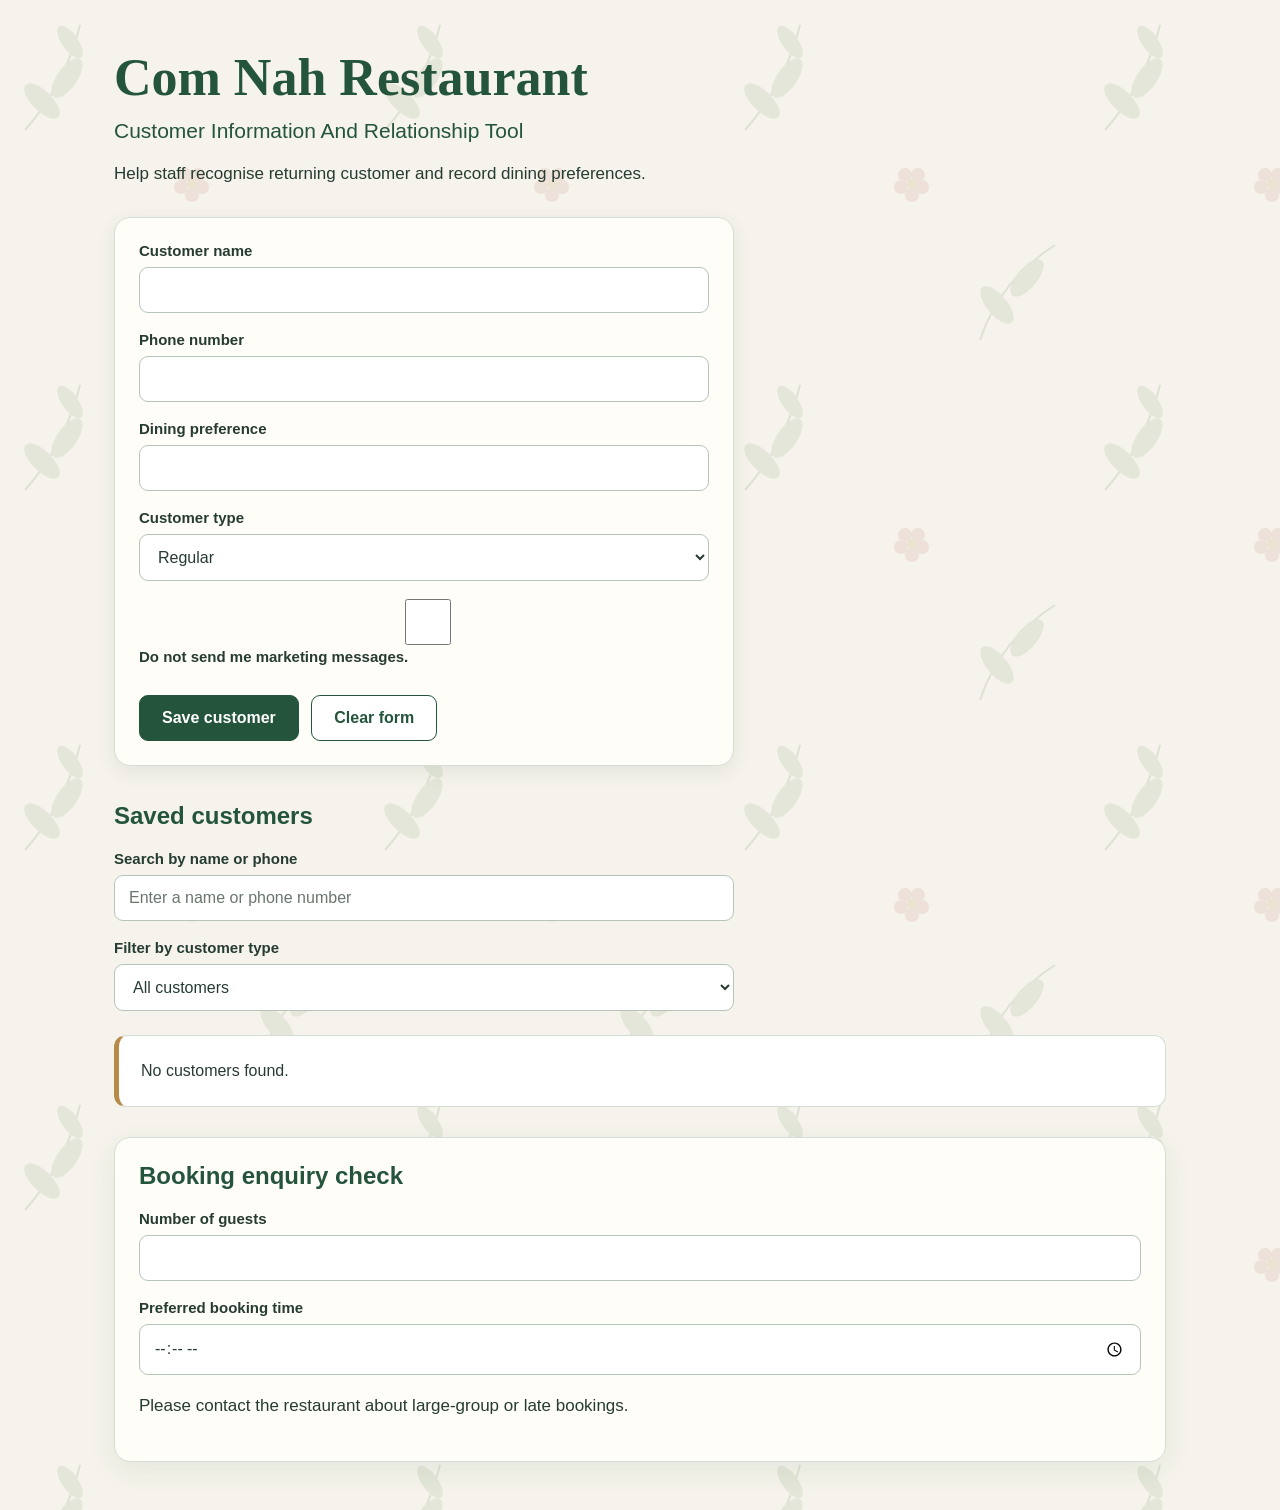
<file: index.html>
<!DOCTYPE html>
<html lang="en">
<head>
    <meta charset="UTF-8">
    <meta name="viewport" content="width=device-width, initial-scale=1.0">
    <title>Com Nah Customer Tool</title>
    <link rel="stylesheet" href="style.css">
</head>
<body>
    <h1>Com Nah Restaurant</h1>
    <h2>Customer Information And Relationship Tool</h2>
    <p>Help staff recognise returning customer and record dining preferences.</p>
<form>
    <label for="customer-name">Customer name</label>
    <input type="text" id="customer-name" name="customerName">
    <label for="customer-phone">Phone number</label>
    <input type="tel" id="customer-phone" name="customerPhone">
    <label for="customer-preference">Dining preference</label>
    <input type="text" id="customer-preference" name="customerPreference">
    <label for="customer-type">Customer type</label>
    <select id="customer-type" name="customerType">
        <option value="Regular">Regular</option>
        <option value="VIP">VIP</option>
    </select>
    
    <label class="consent-option">
    <input type="checkbox" id="marketing-opt-out">
    Do not send me marketing messages.
    </label>
    <button type="button" id="save-customer">Save customer</button>
    <button type="reset">Clear form</button>
</form>
<h2>Saved customers</h2>
<label for="customer-search">Search by name or phone</label>
<input type="search" id="customer-search"
       placeholder="Enter a name or phone number">
       <label for="customer-type-filter">Filter by customer type</label>
<select id="customer-type-filter">
    <option value="All">All customers</option>
    <option value="VIP">VIP</option>
    <option value"Regular">Regular</option>
    <option value="Unclassified">Unclassified</option>
</select>
<ul id="customer-list"></ul>
<section>
    <h2>Booking enquiry check</h2>

    <label for="booking-guests">Number of guests</label>
    <input type="number" id="booking-guests" min="1" step="1">

    <label for="booking-time">Preferred booking time</label>
    <input type="time" id="booking-time">

    <p id="booking-notice" role="status">
        Please contact the restaurant about large-group or late bookings.
    </p>
</section>
<script src="script.js"></script>
</body>
</html>
</file>
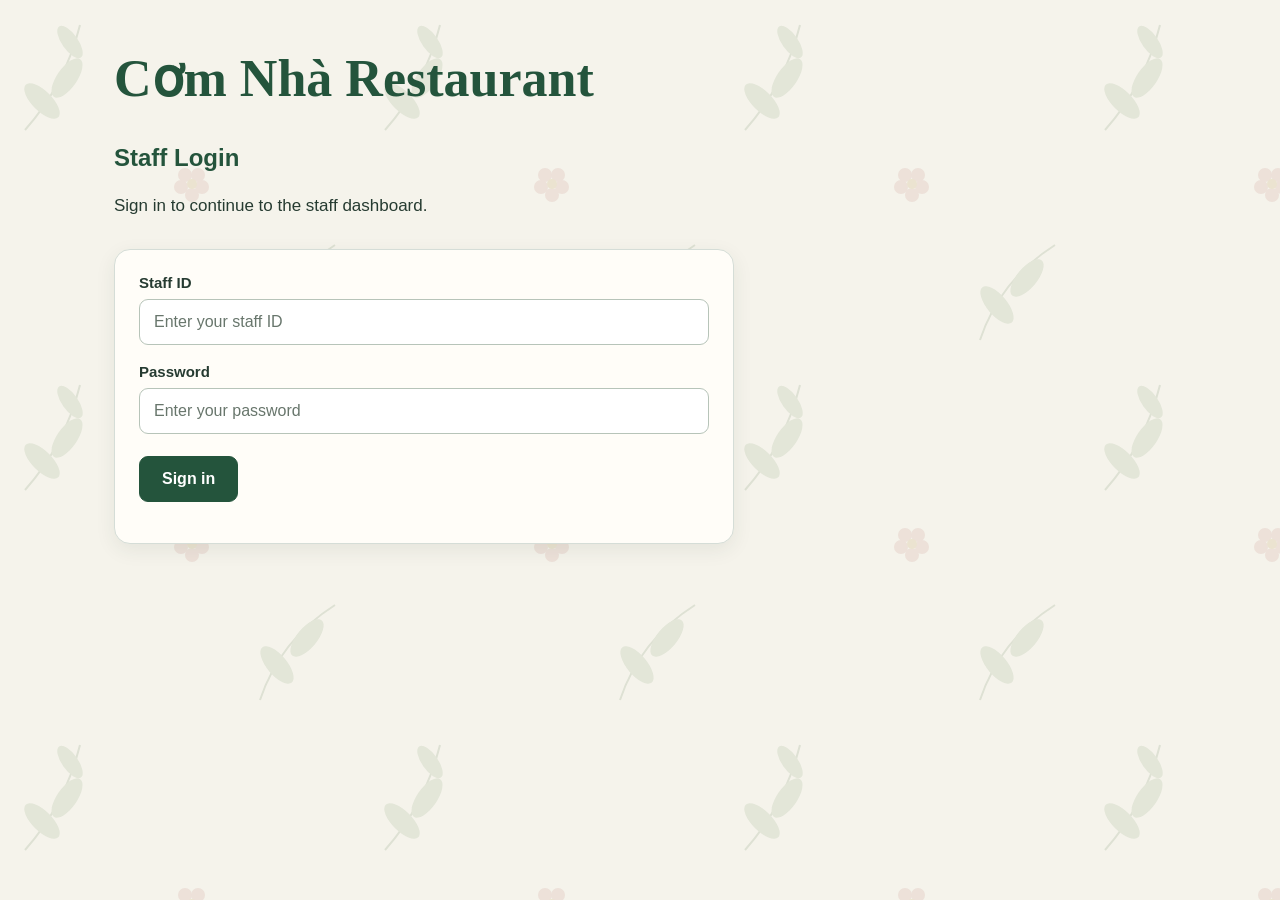
<file: staff-login.html>
<!DOCTYPE html>
<html lang="en">
<head>
    <meta charset="UTF-8">
    <meta name="viewport" content="width=device-width, initial-scale=1.0">
    <title>Cơm Nhà | Staff Login</title>
    <link rel="stylesheet" href="style.css">
</head>
<body>
    <main>
        <h1>Cơm Nhà Restaurant</h1>
        <h2>Staff Login</h2>
        <p>Sign in to continue to the staff dashboard.</p>

        <form id="staff-login-form">
            <label for="staff-id">Staff ID</label>
            <input
                type="text"
                id="staff-id"
                inputmode="numeric"
                autocomplete="username"
                placeholder="Enter your staff ID"
                required
            >

            <label for="staff-password">Password</label>
            <input
                type="password"
                id="staff-password"
                autocomplete="current-password"
                placeholder="Enter your password"
                required
            >

            <button type="submit">Sign in</button>

            <p id="login-message" role="alert"></p>
        </form>
    </main>

    <script>
        // Demonstration only: these details are visible in browser code.
        const staffMembers = {
            "9001": "Sajid",
            "9002": "Nav",
            "9003": "Himanshu",
            "9004": "Easin",
            "9005": "Akshat"
        };

        // Replace this with the normal Airtable dashboard URL.
        const dashboardUrl = "https://airtable.com/appjAmiS2pFulgXQO/pag5YdsKnGUdGKH57";

        const loginForm = document.getElementById("staff-login-form");
        const loginMessage = document.getElementById("login-message");

        loginForm.addEventListener("submit", function (event) {
            event.preventDefault();

            const staffId =
                document.getElementById("staff-id").value.trim();

            const password =
                document.getElementById("staff-password").value;

            const validStaff =
                Object.prototype.hasOwnProperty.call(staffMembers, staffId);

            if (!validStaff || password !== "comnha123") {
                loginMessage.textContent =
                    "Staff ID or password is incorrect. Please try again.";
                return;
            }

            if (dashboardUrl === "") {
                loginMessage.textContent =
                    "Login details accepted. The dashboard link still needs to be added.";
                return;
            }

            window.location.assign(dashboardUrl);
        });
    </script>
</body>
</html>
</file>
<file: style.css>
* {
    box-sizing: border-box;
}

body {
    font-family: Arial, sans-serif;
    background:
        radial-gradient(circle at top right, #dce8d8, transparent 45%),
        linear-gradient(135deg, #faf7ef, #eee9db);
    color: #263b31;
    max-width: 1100px;
    margin: 0 auto;
    padding: 48px 24px;
    min-height: 100vh;
}

h1 {
    color: #24543c;
    font-family: Georgia, serif;
    font-size: clamp(34px, 6vw, 52px);
    margin: 0 0 12px;
}

h2 {
    color: #24543c;
    font-size: 24px;
    margin-top: 36px;
}

body > h2:first-of-type {
    margin-top: 0;
    font-size: 21px;
    font-weight: normal;
}

p {
    font-size: 17px;
    line-height: 1.7;
}

form,
section {
    background: #ffffff;
    border: 1px solid #dce3d9;
    border-radius: 18px;
    padding: 28px;
    margin-top: 28px;
    box-shadow: 0 8px 28px rgba(36, 84, 60, 0.08);
}

form {
    max-width: 620px;
    border-top: 5px solid #b68b47;
}

section h2 {
    margin-top: 0;
}

label {
    display: block;
    font-size: 15px;
    font-weight: bold;
    margin-top: 18px;
    margin-bottom: 8px;
}

form label:first-child {
    margin-top: 0;
}

input,
select {
    display: block;
    width: 100%;
    padding: 13px 14px;
    border: 1px solid #b7c4b9;
    border-radius: 9px;
    background-color: #fff;
    color: #263b31;
    font: inherit;
    min-height: 46px;
}

input::placeholder {
    color: #68766c;
}

input:focus,
select:focus {
    border-color: #24543c;
    outline: 3px solid #dcebdc;
    outline-offset: 2px;
}

button {
    margin-top: 22px;
    padding: 13px 22px;
    background-color: #24543c;
    color: white;
    border: 1px solid #24543c;
    border-radius: 9px;
    font: inherit;
    font-weight: bold;
    cursor: pointer;
    transition: background-color 0.2s ease;
}

button:hover {
    background-color: #173d2a;
}

button:focus-visible {
    outline: 3px solid #b68b47;
    outline-offset: 3px;
}

button[type="reset"] {
    background-color: #fff;
    color: #24543c;
    margin-left: 8px;
}

button[type="reset"]:hover {
    background-color: #edf3ec;
}

#customer-search,
#customer-type-filter {
    max-width: 620px;
}

#customer-list {
    list-style: none;
    padding: 0;
    margin-top: 24px;
}

#customer-list li {
    background: #fff;
    padding: 22px;
    margin-bottom: 14px;
    border: 1px solid #d5ddd7;
    border-left: 5px solid #b68b47;
    border-radius: 12px;
    line-height: 1.6;
}
    /* Soft leaves and flowers on the cream background */
body {
    background-color: #f5f3eb;
    background-image: url("data:image/svg+xml,%3Csvg xmlns='http://www.w3.org/2000/svg' width='360' height='360' viewBox='0 0 360 360'%3E%3Cg opacity='.18'%3E%3Cpath d='M25 130Q65 85 80 25M260 340Q280 280 335 245' fill='none' stroke='%23718d65' stroke-width='2'/%3E%3Cg fill='%238ca77d'%3E%3Cellipse cx='42' cy='101' rx='10' ry='23' transform='rotate(-45 42 101)'/%3E%3Cellipse cx='67' cy='78' rx='10' ry='23' transform='rotate(35 67 78)'/%3E%3Cellipse cx='70' cy='42' rx='8' ry='19' transform='rotate(-35 70 42)'/%3E%3Cellipse cx='277' cy='305' rx='10' ry='23' transform='rotate(-40 277 305)'/%3E%3Cellipse cx='307' cy='278' rx='10' ry='23' transform='rotate(40 307 278)'/%3E%3C/g%3E%3Cg fill='%23c58c83'%3E%3Ccircle cx='185' cy='175' r='7'/%3E%3Ccircle cx='198' cy='175' r='7'/%3E%3Ccircle cx='181' cy='187' r='7'/%3E%3Ccircle cx='202' cy='187' r='7'/%3E%3Ccircle cx='192' cy='195' r='7'/%3E%3C/g%3E%3Ccircle cx='192' cy='184' r='5' fill='%23b99a50'/%3E%3C/g%3E%3C/svg%3E");
    background-repeat: repeat;
}

/* Keep the form clear against the pattern */
form {
    background-color: #fffdf8;
    padding: 24px;
    border: 1px solid #d5ddd7;
    border-radius: 16px;
    box-shadow: 0 6px 20px rgba(38, 59, 49, 0.08);
    box-sizing: border-box;
    width: 100%;
}

/* Give the booking section its own card */
section {
    background-color: #fffdf8;
    padding: 24px;
    margin-top: 30px;
    border: 1px solid #d5ddd7;
    border-radius: 16px;
}

/* Comfortable spacing on smaller screens */
@media (max-width: 600px) {
    body {
        padding: 16px;
    }

    form,
    section {
        padding: 18px;
    }
}
</file>
